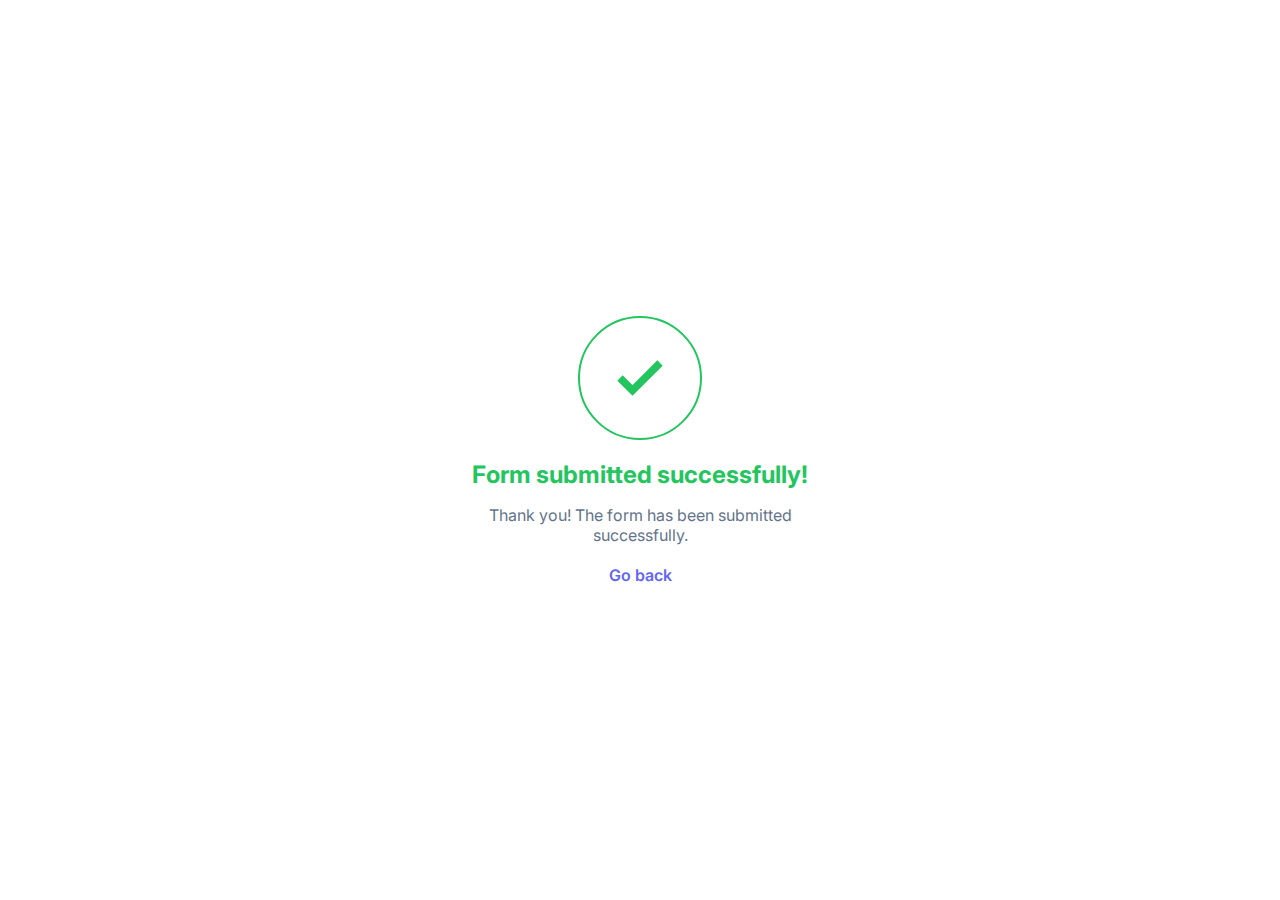
<file: Success.html>
<!DOCTYPE html>
<html lang="en">
  <head>
    <meta charset="UTF-8" />
    <title>Form Submitted</title>
    <link href="https://fonts.googleapis.com/css2?family=Inter:wght@400;600&display=swap" rel="stylesheet" />
    <link rel="shortcut icon" href="img/football_logo.png" type="image/png" />
    <style>
      body {
        font-family: 'Inter', sans-serif;
        background-color: #fff;
        margin: 0;
        padding: 0;
        display: flex;
        justify-content: center;
        align-items: center;
        height: 100vh;
        text-align: center;
        color: #333;
      }

      .container {
        max-width: 400px;
      }

      .success-icon {
        width: 120px;
        height: 120px;
        margin: 0 auto 20px;
        border: 2px solid #22c55e;
        border-radius: 50%;
        display: flex;
        justify-content: center;
        align-items: center;
      }

      .success-icon svg {
        width: 60px;
        height: 60px;
        stroke: #22c55e;
        stroke-width: 3;
        fill: none;
      }

      h1 {
        color: #22c55e;
        font-size: 24px;
        margin-bottom: 10px;
      }

      p {
        color: #64748b;
        font-size: 16px;
        margin-bottom: 20px;
      }

      a {
        color: #6366f1;
        text-decoration: none;
        font-weight: 600;
      }

      a:hover {
        text-decoration: underline;
      }
    </style>
  </head>
  <body>
    <div class="container">
      <div class="success-icon">
        <svg viewBox="0 0 24 24">
          <polyline points="20 6 9 17 4 12" />
        </svg>
      </div>
      <h1>Form submitted successfully!</h1>
      <p>Thank you! The form has been submitted successfully.<br /></p>
      <a href="index.html">Go back</a>
    </div>
  </body>
</html>
</file>
